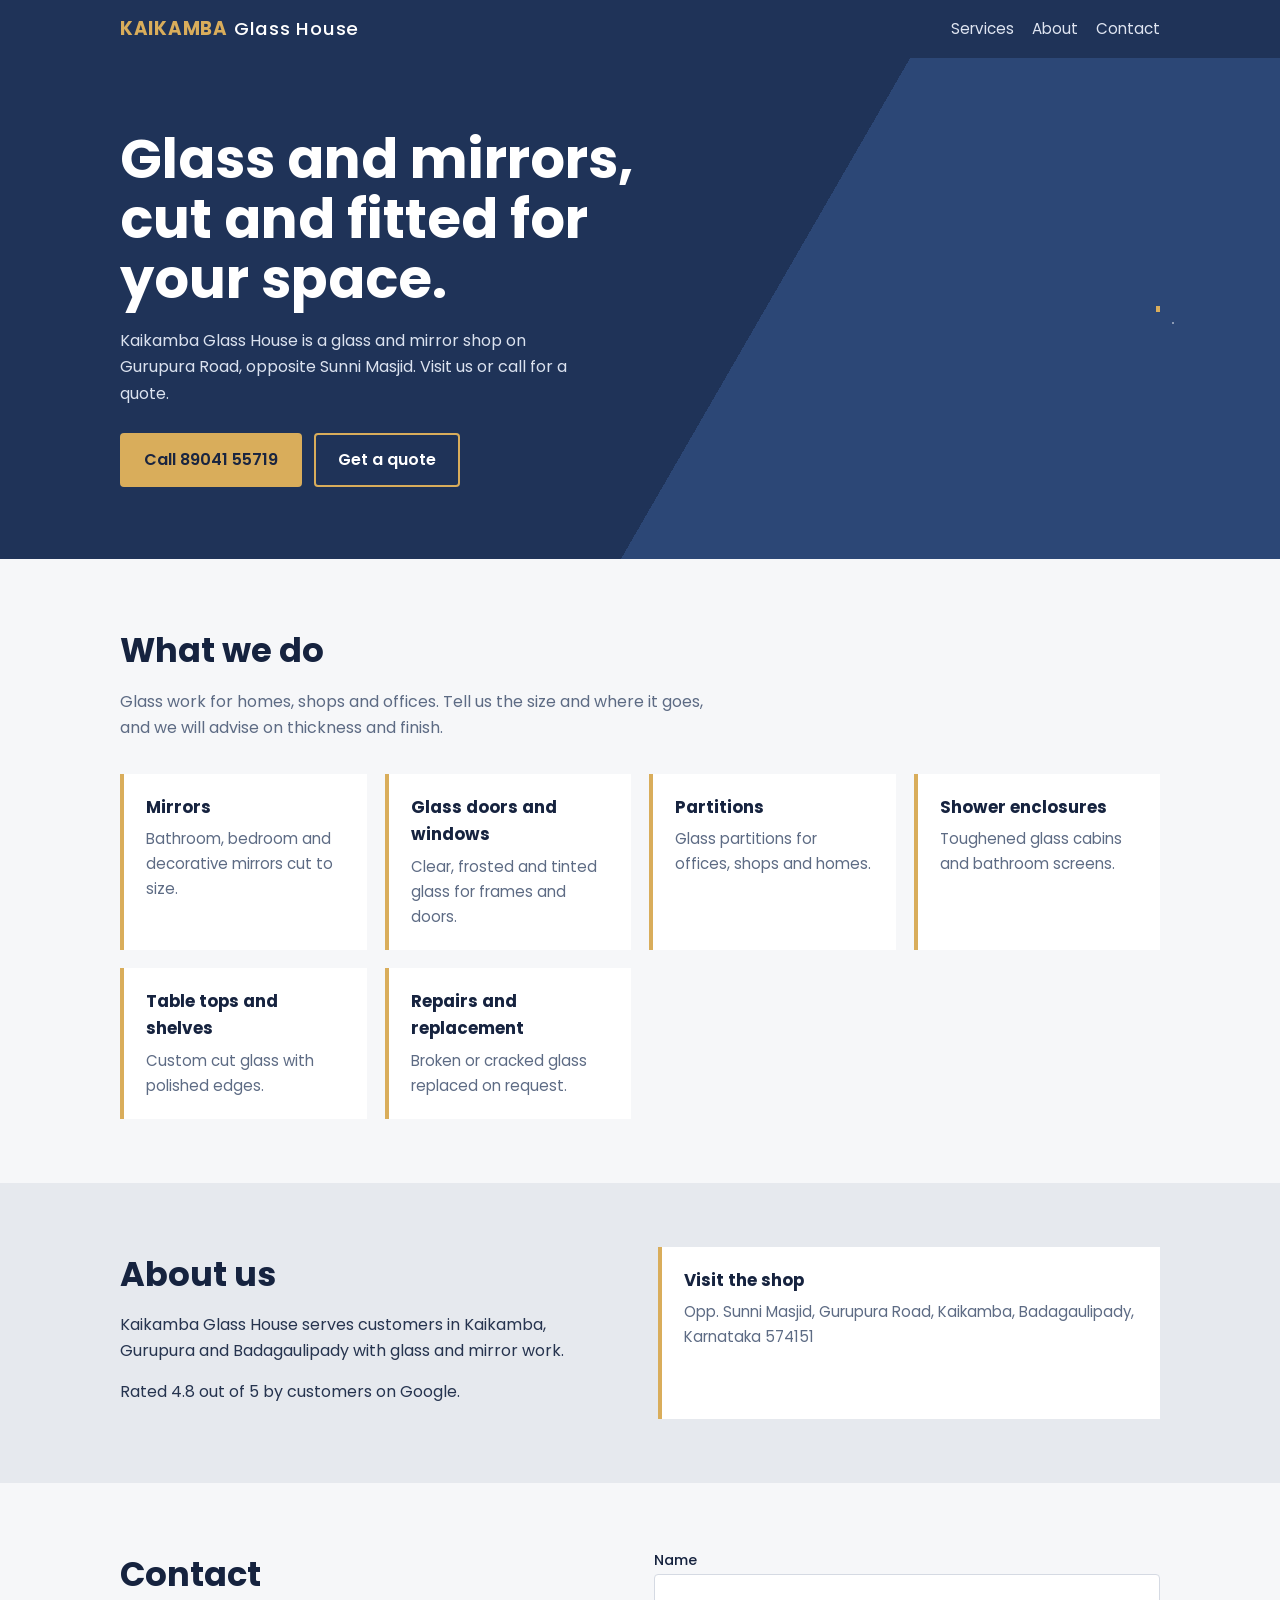
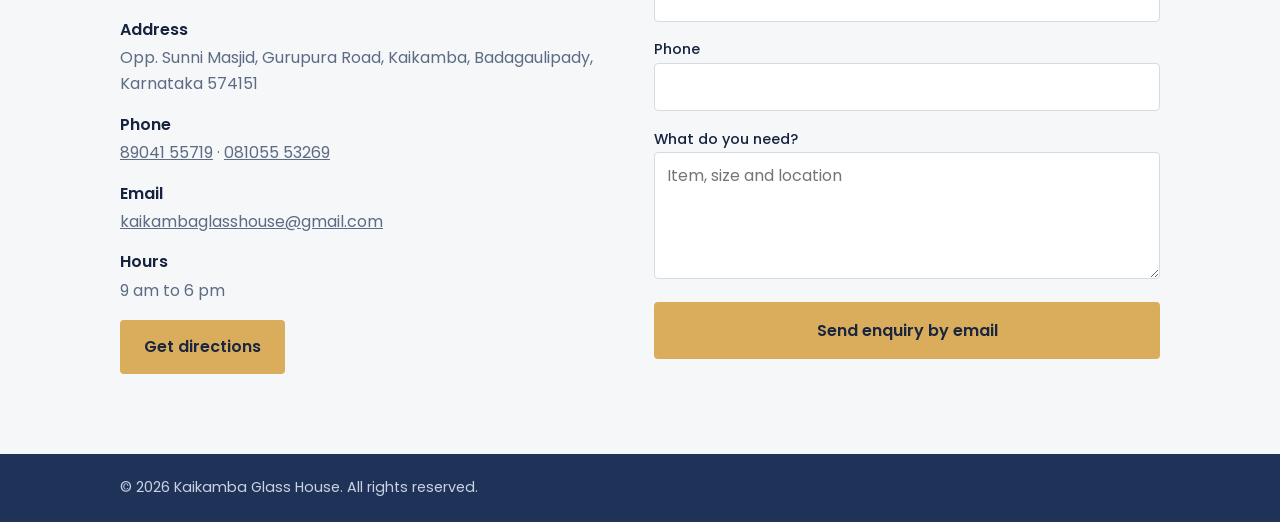
<file: index.html>
<!DOCTYPE html>
<html lang="en">
<head>
<meta charset="utf-8">
<meta name="viewport" content="width=device-width, initial-scale=1, viewport-fit=cover">
<title>Kaikamba Glass House | Glass &amp; Mirrors in Gurupura, Mangaluru</title>
<meta name="description" content="Glass and mirror shop opposite Sunni Masjid, Gurupura Road, Kaikamba. Doors, windows, partitions, mirrors and custom cut glass.">
<link rel="preconnect" href="https://fonts.googleapis.com">
<link href="https://fonts.googleapis.com/css2?family=Poppins:wght@400;500;600;700&amp;display=swap" rel="stylesheet">
<link rel="stylesheet" href="styles.css">
</head>
<body>
<!-- Header and navigation -->
<header>
  <div class="wrap">
    <a class="brand" href="#top">KAIKAMBA<span>Glass House</span></a>
    <nav aria-label="Main"><a href="#services">Services</a><a href="#about">About</a><a href="#contact">Contact</a></nav>
  </div>
</header>

<main id="top">
<!-- Hero -->
<div class="hero">
  <div class="wrap">
    <div>
      <h1>Glass and mirrors, cut and fitted for your space.</h1>
      <p>Kaikamba Glass House is a glass and mirror shop on Gurupura Road, opposite Sunni Masjid. Visit us or call for a quote.</p>
      <div class="btns">
        <a class="btn main" href="tel:+918904155719">Call 89041 55719</a>
        <a class="btn alt" href="#contact">Get a quote</a>
      </div>
    </div>
    <div class="pane" role="img" aria-label="Illustration of a glass pane"></div>
  </div>
</div>

<!-- Services -->
<section id="services">
  <div class="wrap">
    <h2>What we do</h2>
    <p class="lead">Glass work for homes, shops and offices. Tell us the size and where it goes, and we will advise on thickness and finish.</p>
    <div class="grid">
      <div class="item"><h3>Mirrors</h3><p>Bathroom, bedroom and decorative mirrors cut to size.</p></div>
      <div class="item"><h3>Glass doors and windows</h3><p>Clear, frosted and tinted glass for frames and doors.</p></div>
      <div class="item"><h3>Partitions</h3><p>Glass partitions for offices, shops and homes.</p></div>
      <div class="item"><h3>Shower enclosures</h3><p>Toughened glass cabins and bathroom screens.</p></div>
      <div class="item"><h3>Table tops and shelves</h3><p>Custom cut glass with polished edges.</p></div>
      <div class="item"><h3>Repairs and replacement</h3><p>Broken or cracked glass replaced on request.</p></div>
    </div>
  </div>
</section>

<!-- About -->
<section id="about" class="alt-bg">
  <div class="wrap about">
    <div>
      <h2>About us</h2>
      <p>Kaikamba Glass House serves customers in Kaikamba, Gurupura and Badagaulipady with glass and mirror work.</p>
      <p>Rated 4.8 out of 5 by customers on Google.</p>
    </div>
    <div class="item">
      <h3>Visit the shop</h3>
      <p>Opp. Sunni Masjid, Gurupura Road, Kaikamba, Badagaulipady, Karnataka 574151</p>
    </div>
  </div>
</section>

<!-- Contact and enquiry form -->
<section id="contact">
  <div class="wrap contact">
    <div>
      <h2>Contact</h2>
      <dl>
        <dt>Address</dt><dd>Opp. Sunni Masjid, Gurupura Road, Kaikamba, Badagaulipady, Karnataka 574151</dd>
        <dt>Phone</dt><dd><a href="tel:+918904155719">89041 55719</a> · <a href="tel:+918105553269">081055 53269</a></dd>
        <dt>Email</dt><dd><a href="mailto:kaikambaglasshouse@gmail.com">kaikambaglasshouse@gmail.com</a></dd>
        <dt>Hours</dt><dd>9 am to 6 pm</dd>
      </dl>
      <p><a class="btn main" href="https://www.google.com/maps/search/?api=1&amp;query=Kaikamba+Glass+House+Gurupura+Road+Badagaulipady" target="_blank" rel="noopener">Get directions</a></p>
    </div>
    <form id="quote">
      <div><label for="n">Name</label><input id="n" required autocomplete="name"></div>
      <div><label for="p">Phone</label><input id="p" type="tel" required autocomplete="tel"></div>
      <div><label for="m">What do you need?</label><textarea id="m" rows="4" required placeholder="Item, size and location"></textarea></div>
      <button class="btn main" type="submit">Send enquiry by email</button>
      <div class="note" id="note" aria-live="polite"></div>
      <div class="opts" id="opts" hidden></div>
    </form>
  </div>
</section>
</main>

<!-- Footer -->
<footer><div class="wrap">© 2026 Kaikamba Glass House. All rights reserved.</div></footer>

<!-- Form logic -->
<script src="scripts.js"></script>
</body>
</html>
</file>
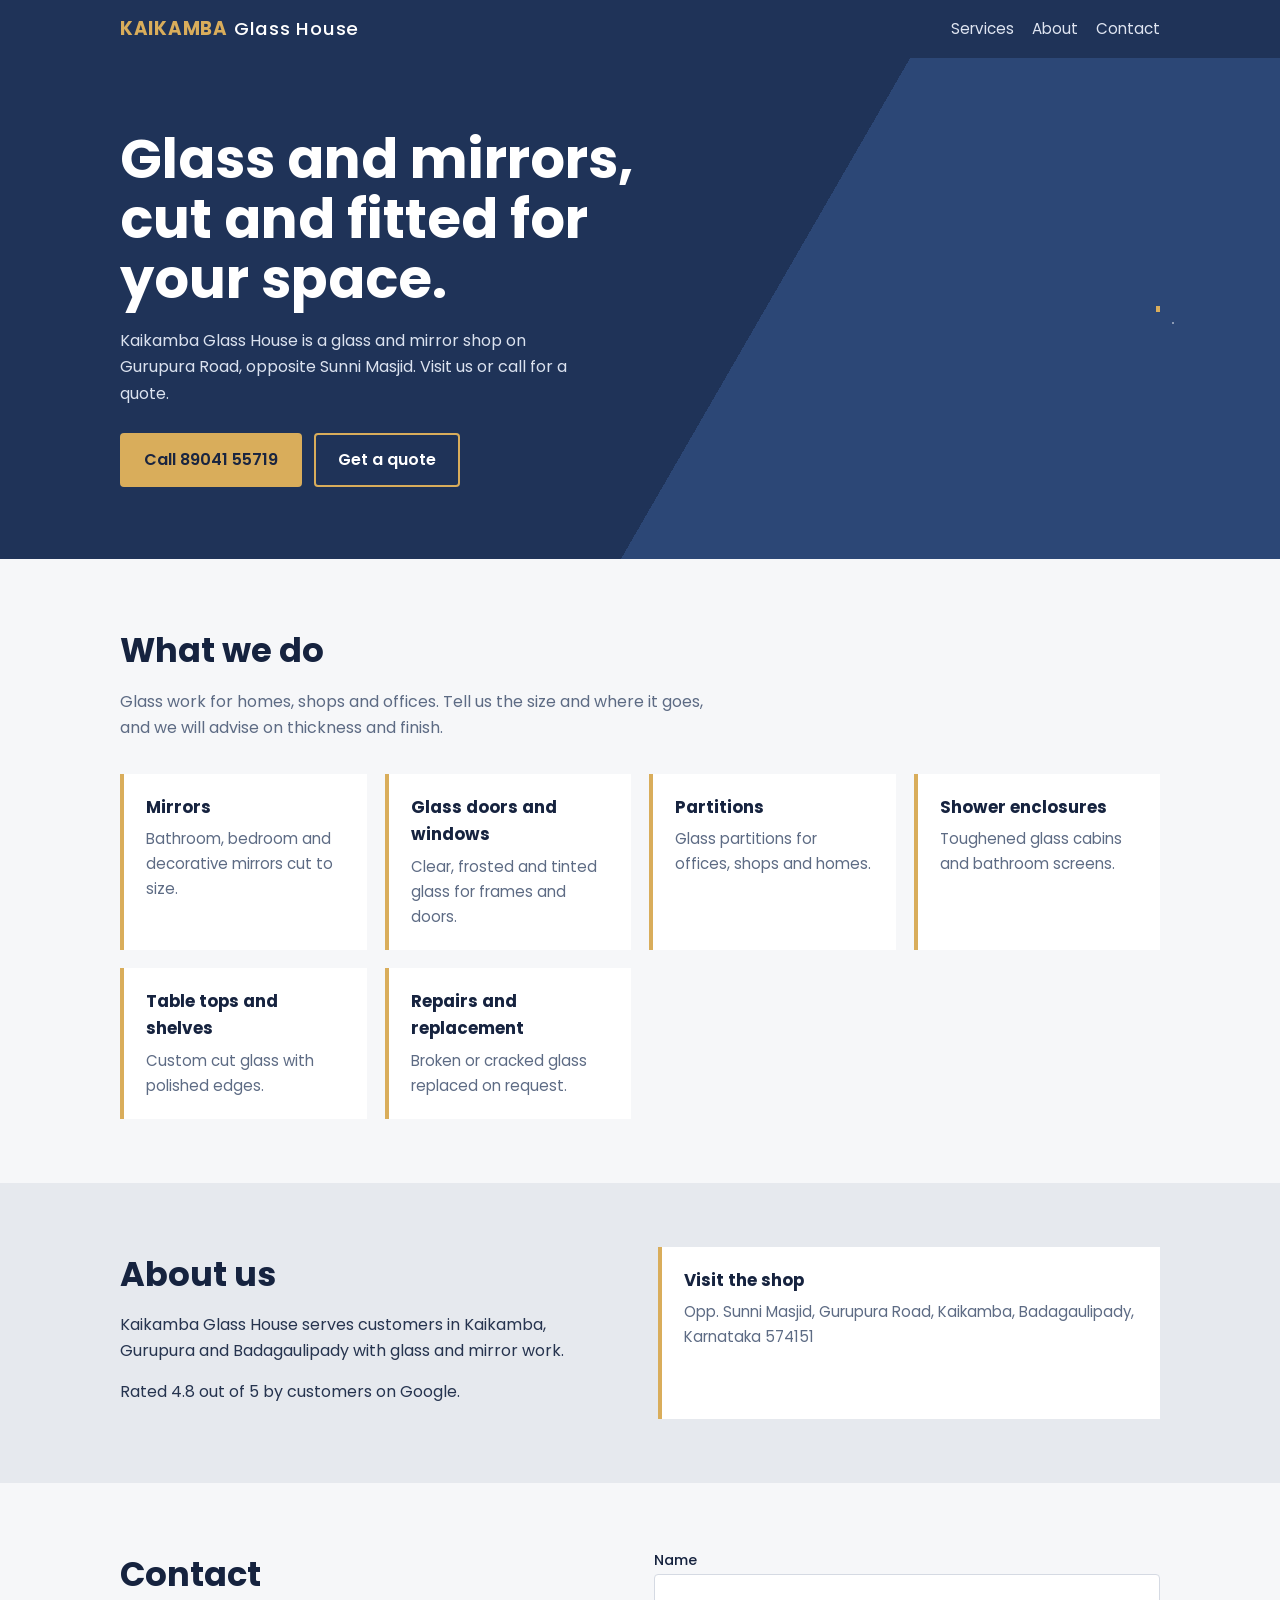
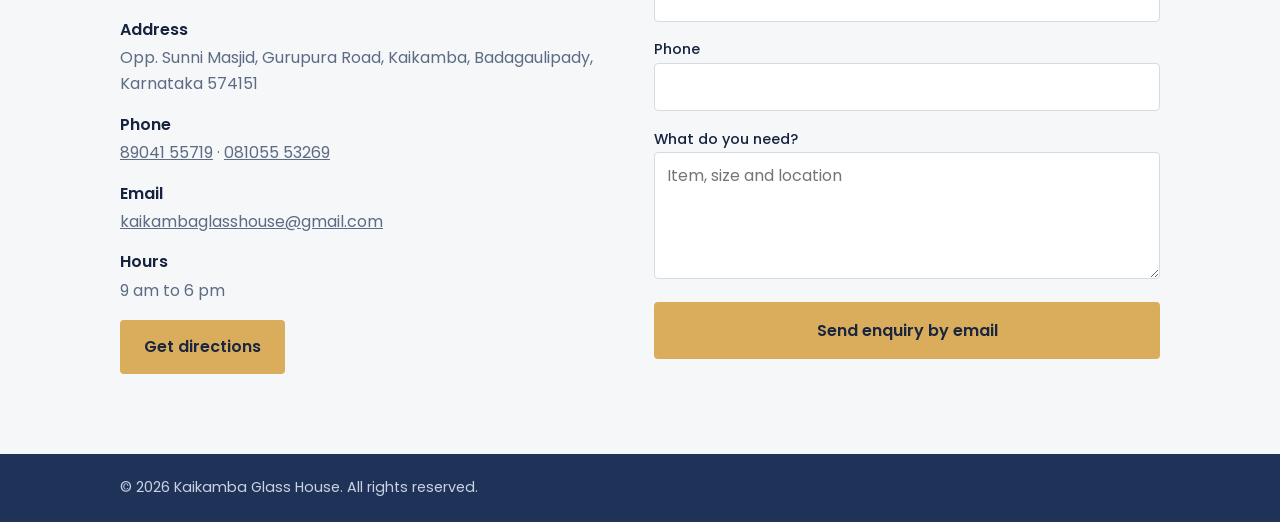
<file: Kaikamba Glass House _ Glass & Mirrors in Gurupura, Mangaluru.html>
<!DOCTYPE html>
<html lang="en">
<head>
<meta charset="utf-8">
<meta name="viewport" content="width=device-width, initial-scale=1, viewport-fit=cover">
<title>Kaikamba Glass House | Glass &amp; Mirrors in Gurupura, Mangaluru</title>
<meta name="description" content="Glass and mirror shop opposite Sunni Masjid, Gurupura Road, Kaikamba. Doors, windows, partitions, mirrors and custom cut glass.">
<link rel="preconnect" href="https://fonts.googleapis.com">
<link href="https://fonts.googleapis.com/css2?family=Poppins:wght@400;500;600;700&display=swap" rel="stylesheet">
<style>
:root{--navy:#1f3358;--ink:#16233f;--gold:#d9ad5b;--glass:#e6e9ee;--paper:#f6f7f9;--text:#26344f;--muted:#5d6b84;--card:#fff;--line:#d5dae3;
box-sizing:border-box;padding-top:env(safe-area-inset-top,0px);padding-bottom:env(safe-area-inset-bottom,0px)}
@media (prefers-color-scheme:dark){:root:not([data-theme="light"]){--paper:#0f1930;--glass:#16233f;--card:#1a2a4a;--text:#e3e8f1;--muted:#9fadc5;--line:#2d3f63;--ink:#f1f4f9}}
html{scroll-padding-top:env(safe-area-inset-top,0px);scroll-behavior:smooth}
*,*::before,*::after{box-sizing:inherit}
body{margin:0;font-family:Poppins,system-ui,sans-serif;background:var(--paper);color:var(--text);line-height:1.65}
a{color:inherit}
:focus-visible{outline:3px solid var(--gold);outline-offset:3px}
.wrap{max-width:1080px;margin:0 auto;padding:0 20px}
header{background:var(--navy);color:#fff}
header .wrap{display:flex;align-items:center;justify-content:space-between;gap:16px;padding-top:14px;padding-bottom:14px;flex-wrap:wrap}
.brand{font-weight:700;font-size:1.15rem;letter-spacing:.04em;text-decoration:none;color:var(--gold)}
.brand span{color:#fff;font-weight:500;margin-left:6px}
nav a{margin-left:18px;text-decoration:none;font-size:.95rem;color:#dfe5f1}
nav a:hover{color:var(--gold)}
.hero{background:linear-gradient(120deg,var(--navy) 0 58%,#2c4776 58% 100%);color:#fff;overflow:hidden}
.hero .wrap{display:grid;grid-template-columns:1.2fr 1fr;gap:32px;align-items:center;padding-top:72px;padding-bottom:72px}
h1{font-size:clamp(2rem,5vw,3.4rem);line-height:1.1;margin:0 0 18px;font-weight:700}
.hero p{max-width:46ch;color:#dbe2ef;margin:0 0 26px}
.btns{display:flex;gap:12px;flex-wrap:wrap}
.btn{display:inline-block;padding:12px 22px;border-radius:4px;font-weight:600;text-decoration:none;border:2px solid var(--gold)}
.btn.main{background:var(--gold);color:#1a2540}
.btn.alt{color:#fff}
.pane{aspect-ratio:3/4;max-width:300px;margin-left:auto;border:2px solid var(--gold);background:linear-gradient(115deg,rgba(255,255,255,.28) 0 14%,transparent 14% 30%,rgba(255,255,255,.12) 30% 38%,transparent 38%),linear-gradient(180deg,#5d7fb4,#243a64);position:relative}
.pane::after{content:"";position:absolute;inset:14px;border:1px solid rgba(255,255,255,.45)}
section{padding:64px 0}
h2{font-size:clamp(1.5rem,3vw,2.1rem);margin:0 0 10px;color:var(--ink)}
.lead{color:var(--muted);max-width:60ch;margin:0 0 32px}
.grid{display:grid;grid-template-columns:repeat(auto-fit,minmax(230px,1fr));gap:18px}
.item{background:var(--card);border-left:4px solid var(--gold);padding:20px 22px}
.item h3{margin:0 0 6px;font-size:1.05rem;color:var(--ink)}
.item p{margin:0;color:var(--muted);font-size:.94rem}
.alt-bg{background:var(--glass)}
.about{display:grid;grid-template-columns:1fr 1fr;gap:36px}
.about p{margin:0 0 14px}
.contact{display:grid;grid-template-columns:1fr 1fr;gap:28px}
dl{margin:0}dt{font-weight:600;color:var(--ink);margin-top:14px}dd{margin:2px 0 0;color:var(--muted)}
form{display:grid;gap:12px}
label{font-weight:500;font-size:.9rem;color:var(--ink)}
input,textarea{width:100%;font:inherit;padding:10px 12px;border:1px solid var(--line);border-radius:4px;background:var(--card);color:var(--text)}
button{font:inherit;cursor:pointer;border:0}
.note{font-size:.88rem;color:var(--muted);min-height:1.2em}
.opts{display:flex;flex-wrap:wrap;gap:10px}
.opts[hidden]{display:none}
.opts a,.opts button{padding:8px 14px;border:2px solid var(--gold);border-radius:4px;background:transparent;color:var(--ink);font-weight:600;font-size:.9rem;text-decoration:none}
.opts a:hover,.opts button:hover{background:var(--gold);color:#1a2540}
footer{background:var(--navy);color:#c9d2e4;font-size:.9rem}
footer .wrap{padding-top:22px;padding-bottom:22px}
@media (max-width:760px){.hero{background:var(--navy)}.hero .wrap,.about,.contact{grid-template-columns:1fr}.pane{display:none}nav a{margin:0 14px 0 0}}
</style>
</head>
<body>
<header>
  <div class="wrap">
    <a class="brand" href="#top">KAIKAMBA<span>Glass House</span></a>
    <nav aria-label="Main"><a href="#services">Services</a><a href="#about">About</a><a href="#contact">Contact</a></nav>
  </div>
</header>

<main id="top">
<div class="hero">
  <div class="wrap">
    <div>
      <h1>Glass and mirrors, cut and fitted for your space.</h1>
      <p>Kaikamba Glass House is a glass and mirror shop on Gurupura Road, opposite Sunni Masjid. Visit us or call for a quote.</p>
      <div class="btns">
        <a class="btn main" href="tel:+918904155719">Call 89041 55719</a>
        <a class="btn alt" href="#contact">Get a quote</a>
      </div>
    </div>
    <div class="pane" role="img" aria-label="Illustration of a glass pane"></div>
  </div>
</div>

<section id="services">
  <div class="wrap">
    <h2>What we do</h2>
    <p class="lead">Glass work for homes, shops and offices. Tell us the size and where it goes, and we will advise on thickness and finish.</p>
    <div class="grid">
      <div class="item"><h3>Mirrors</h3><p>Bathroom, bedroom and decorative mirrors cut to size.</p></div>
      <div class="item"><h3>Glass doors and windows</h3><p>Clear, frosted and tinted glass for frames and doors.</p></div>
      <div class="item"><h3>Partitions</h3><p>Glass partitions for offices, shops and homes.</p></div>
      <div class="item"><h3>Shower enclosures</h3><p>Toughened glass cabins and bathroom screens.</p></div>
      <div class="item"><h3>Table tops and shelves</h3><p>Custom cut glass with polished edges.</p></div>
      <div class="item"><h3>Repairs and replacement</h3><p>Broken or cracked glass replaced on request.</p></div>
    </div>
  </div>
</section>

<section id="about" class="alt-bg">
  <div class="wrap about">
    <div>
      <h2>About us</h2>
      <p>Kaikamba Glass House serves customers in Kaikamba, Gurupura and Badagaulipady with glass and mirror work.</p>
      <p>Rated 4.8 out of 5 by customers on Google.</p>
    </div>
    <div class="item">
      <h3>Visit the shop</h3>
      <p>Opp. Sunni Masjid, Gurupura Road, Kaikamba, Badagaulipady, Karnataka 574151</p>
    </div>
  </div>
</section>

<section id="contact">
  <div class="wrap contact">
    <div>
      <h2>Contact</h2>
      <dl>
        <dt>Address</dt><dd>Opp. Sunni Masjid, Gurupura Road, Kaikamba, Badagaulipady, Karnataka 574151</dd>
        <dt>Phone</dt><dd><a href="tel:+918904155719">89041 55719</a> · <a href="tel:+918105553269">081055 53269</a></dd>
        <dt>Email</dt><dd><a href="mailto:kaikambaglasshouse@gmail.com">kaikambaglasshouse@gmail.com</a></dd>
        <dt>Hours</dt><dd>9 am to 6 pm</dd>
      </dl>
      <p><a class="btn main" href="https://www.google.com/maps/search/?api=1&amp;query=Kaikamba+Glass+House+Gurupura+Road+Badagaulipady" target="_blank" rel="noopener">Get directions</a></p>
    </div>
    <form id="quote">
      <div><label for="n">Name</label><input id="n" required autocomplete="name"></div>
      <div><label for="p">Phone</label><input id="p" type="tel" required autocomplete="tel"></div>
      <div><label for="m">What do you need?</label><textarea id="m" rows="4" required placeholder="Item, size and location"></textarea></div>
      <button class="btn main" type="submit">Send enquiry by email</button>
      <div class="note" id="note" aria-live="polite"></div>
      <div class="opts" id="opts" hidden></div>
    </form>
  </div>
</section>
</main>

<footer><div class="wrap">© 2026 Kaikamba Glass House. All rights reserved.</div></footer>

<script>
(function(){
  var TO='kaikambaglasshouse@gmail.com';
  var form=document.getElementById('quote'),note=document.getElementById('note'),opts=document.getElementById('opts');
  function link(text,href,newTab){
    var a=document.createElement('a');a.textContent=text;a.href=href;
    if(newTab){a.target='_blank';a.rel='noopener';}
    return a;
  }
  function copyText(text){
    try{
      if(navigator.clipboard&&navigator.clipboard.writeText){return navigator.clipboard.writeText(text);}
    }catch(err){}
    return new Promise(function(res,rej){
      try{
        var ta=document.createElement('textarea');ta.value=text;ta.setAttribute('readonly','');
        ta.style.position='fixed';ta.style.opacity='0';document.body.appendChild(ta);ta.select();
        var ok=document.execCommand('copy');document.body.removeChild(ta);
        ok?res():rej();
      }catch(err){rej(err);}
    });
  }
  form.addEventListener('submit',function(e){
    e.preventDefault();
    var name=document.getElementById('n').value.trim();
    var phone=document.getElementById('p').value.trim();
    var need=document.getElementById('m').value.trim();
    var subject='Enquiry from '+name;
    var body='Hello Kaikamba Glass House,\n\nName: '+name+'\nPhone: '+phone+'\n\n'+need;
    var mailto='mailto:'+TO+'?subject='+encodeURIComponent(subject)+'&body='+encodeURIComponent(body);
    var gmail='https://mail.google.com/mail/?view=cm&fs=1&to='+encodeURIComponent(TO)+'&su='+encodeURIComponent(subject)+'&body='+encodeURIComponent(body);
    function showOptions(){
    opts.textContent='';
    opts.appendChild(link('Open in email app',mailto,false));
    opts.appendChild(link('Open in Gmail',gmail,true));
    var cb=document.createElement('button');cb.type='button';cb.textContent='Copy message';
    cb.addEventListener('click',function(){
      copyText(body).then(function(){note.textContent='Message copied. Paste it into any app and send it to '+TO+' or call 89041 55719.';},function(){note.textContent='Could not copy. Please call 89041 55719 instead.';});
    });
    opts.appendChild(cb);
    opts.appendChild(link('Call the shop','tel:+918904155719',false));
    opts.hidden=false;
    note.textContent='Could not send automatically. Choose an option below, or call us.';
    }
    var btn=form.querySelector('button[type="submit"]');
    btn.disabled=true;note.textContent='Sending your enquiry...';opts.hidden=true;
    var ctrl=('AbortController' in window)?new AbortController():null;
    var timer=setTimeout(function(){if(ctrl){ctrl.abort();}},10000);
    fetch('https://formsubmit.co/ajax/'+TO,{method:'POST',headers:{'Content-Type':'application/json','Accept':'application/json'},body:JSON.stringify({name:name,phone:phone,message:need,_subject:subject,_captcha:'false'}),signal:ctrl?ctrl.signal:undefined})
    .then(function(r){return r.json().then(function(d){return {ok:r.ok,d:d};});})
    .then(function(x){
      clearTimeout(timer);btn.disabled=false;
      if(x.ok&&String(x.d.success)==='true'){form.reset();opts.hidden=true;note.textContent='Thank you. Your enquiry has been sent. We will call you back.';}
      else{showOptions();}
    })
    .catch(function(){clearTimeout(timer);btn.disabled=false;showOptions();});
  });
})();
</script>
</body>
</html>
</file>
<file: styles.css>
/* ==========================================================
   Kaikamba Glass House - styles.css
   Sections: 1 Variables | 2 Base | 3 Header | 4 Hero
             5 Services | 6 About | 7 Contact + Form
             8 Footer | 9 Mobile
   ========================================================== */

/* ---------- 1. Variables (colours) ---------- */
:root {
  --navy: #1f3358;
  --ink: #16233f;
  --gold: #d9ad5b;
  --glass: #e6e9ee;
  --paper: #f6f7f9;
  --text: #26344f;
  --muted: #5d6b84;
  --card: #ffffff;
  --line: #d5dae3;

  box-sizing: border-box;
  padding-top: env(safe-area-inset-top, 0px);
  padding-bottom: env(safe-area-inset-bottom, 0px);
}

/* Dark mode (follows the visitor's phone/computer setting) */
@media (prefers-color-scheme: dark) {
  :root:not([data-theme="light"]) {
    --paper: #0f1930;
    --glass: #16233f;
    --card: #1a2a4a;
    --text: #e3e8f1;
    --muted: #9fadc5;
    --line: #2d3f63;
    --ink: #f1f4f9;
  }
}

/* ---------- 2. Base ---------- */
html {
  scroll-padding-top: env(safe-area-inset-top, 0px);
  scroll-behavior: smooth;
}

*,
*::before,
*::after {
  box-sizing: inherit;
}

body {
  margin: 0;
  font-family: Poppins, system-ui, sans-serif;
  background: var(--paper);
  color: var(--text);
  line-height: 1.65;
}

a {
  color: inherit;
}

:focus-visible {
  outline: 3px solid var(--gold);
  outline-offset: 3px;
}

.wrap {
  max-width: 1080px;
  margin: 0 auto;
  padding: 0 20px;
}

section {
  padding: 64px 0;
}

h1 {
  font-size: clamp(2rem, 5vw, 3.4rem);
  line-height: 1.1;
  margin: 0 0 18px;
  font-weight: 700;
}

h2 {
  font-size: clamp(1.5rem, 3vw, 2.1rem);
  margin: 0 0 10px;
  color: var(--ink);
}

.lead {
  color: var(--muted);
  max-width: 60ch;
  margin: 0 0 32px;
}

/* Buttons */
.btn {
  display: inline-block;
  padding: 12px 22px;
  border-radius: 4px;
  font-weight: 600;
  text-decoration: none;
  border: 2px solid var(--gold);
}

.btn.main {
  background: var(--gold);
  color: #1a2540;
}

.btn.alt {
  color: #ffffff;
}

/* ---------- 3. Header ---------- */
header {
  background: var(--navy);
  color: #ffffff;
}

header .wrap {
  display: flex;
  align-items: center;
  justify-content: space-between;
  gap: 16px;
  flex-wrap: wrap;
  padding-top: 14px;
  padding-bottom: 14px;
}

.brand {
  font-weight: 700;
  font-size: 1.15rem;
  letter-spacing: 0.04em;
  text-decoration: none;
  color: var(--gold);
}

.brand span {
  color: #ffffff;
  font-weight: 500;
  margin-left: 6px;
}

nav a {
  margin-left: 18px;
  text-decoration: none;
  font-size: 0.95rem;
  color: #dfe5f1;
}

nav a:hover {
  color: var(--gold);
}

/* ---------- 4. Hero ---------- */
.hero {
  background: linear-gradient(120deg, var(--navy) 0 58%, #2c4776 58% 100%);
  color: #ffffff;
  overflow: hidden;
}

.hero .wrap {
  display: grid;
  grid-template-columns: 1.2fr 1fr;
  gap: 32px;
  align-items: center;
  padding-top: 72px;
  padding-bottom: 72px;
}

.hero p {
  max-width: 46ch;
  color: #dbe2ef;
  margin: 0 0 26px;
}

.btns {
  display: flex;
  gap: 12px;
  flex-wrap: wrap;
}

/* Decorative glass pane */
.pane {
  aspect-ratio: 3 / 4;
  max-width: 300px;
  margin-left: auto;
  position: relative;
  border: 2px solid var(--gold);
  background:
    linear-gradient(115deg, rgba(255, 255, 255, 0.28) 0 14%, transparent 14% 30%, rgba(255, 255, 255, 0.12) 30% 38%, transparent 38%),
    linear-gradient(180deg, #5d7fb4, #243a64);
}

.pane::after {
  content: "";
  position: absolute;
  inset: 14px;
  border: 1px solid rgba(255, 255, 255, 0.45);
}

/* ---------- 5. Services ---------- */
.grid {
  display: grid;
  grid-template-columns: repeat(auto-fit, minmax(230px, 1fr));
  gap: 18px;
}

.item {
  background: var(--card);
  border-left: 4px solid var(--gold);
  padding: 20px 22px;
}

.item h3 {
  margin: 0 0 6px;
  font-size: 1.05rem;
  color: var(--ink);
}

.item p {
  margin: 0;
  color: var(--muted);
  font-size: 0.94rem;
}

/* ---------- 6. About ---------- */
.alt-bg {
  background: var(--glass);
}

.about {
  display: grid;
  grid-template-columns: 1fr 1fr;
  gap: 36px;
}

.about p {
  margin: 0 0 14px;
}

/* ---------- 7. Contact + Form ---------- */
.contact {
  display: grid;
  grid-template-columns: 1fr 1fr;
  gap: 28px;
}

dl {
  margin: 0;
}

dt {
  font-weight: 600;
  color: var(--ink);
  margin-top: 14px;
}

dd {
  margin: 2px 0 0;
  color: var(--muted);
}

form {
  display: grid;
  gap: 12px;
}

label {
  font-weight: 500;
  font-size: 0.9rem;
  color: var(--ink);
}

input,
textarea {
  width: 100%;
  font: inherit;
  padding: 10px 12px;
  border: 1px solid var(--line);
  border-radius: 4px;
  background: var(--card);
  color: var(--text);
}

button {
  font: inherit;
  cursor: pointer;
  border: 0;
}

.note {
  font-size: 0.88rem;
  color: var(--muted);
  min-height: 1.2em;
}

/* Backup options shown if automatic sending fails */
.opts {
  display: flex;
  flex-wrap: wrap;
  gap: 10px;
}

.opts[hidden] {
  display: none;
}

.opts a,
.opts button {
  padding: 8px 14px;
  border: 2px solid var(--gold);
  border-radius: 4px;
  background: transparent;
  color: var(--ink);
  font-weight: 600;
  font-size: 0.9rem;
  text-decoration: none;
}

.opts a:hover,
.opts button:hover {
  background: var(--gold);
  color: #1a2540;
}

/* ---------- 8. Footer ---------- */
footer {
  background: var(--navy);
  color: #c9d2e4;
  font-size: 0.9rem;
}

footer .wrap {
  padding-top: 22px;
  padding-bottom: 22px;
}

/* ---------- 9. Mobile (phones and small screens) ---------- */
@media (max-width: 760px) {
  .hero {
    background: var(--navy);
  }

  .hero .wrap,
  .about,
  .contact {
    grid-template-columns: 1fr;
  }

  .pane {
    display: none;
  }

  nav a {
    margin: 0 14px 0 0;
  }
}
</file>
